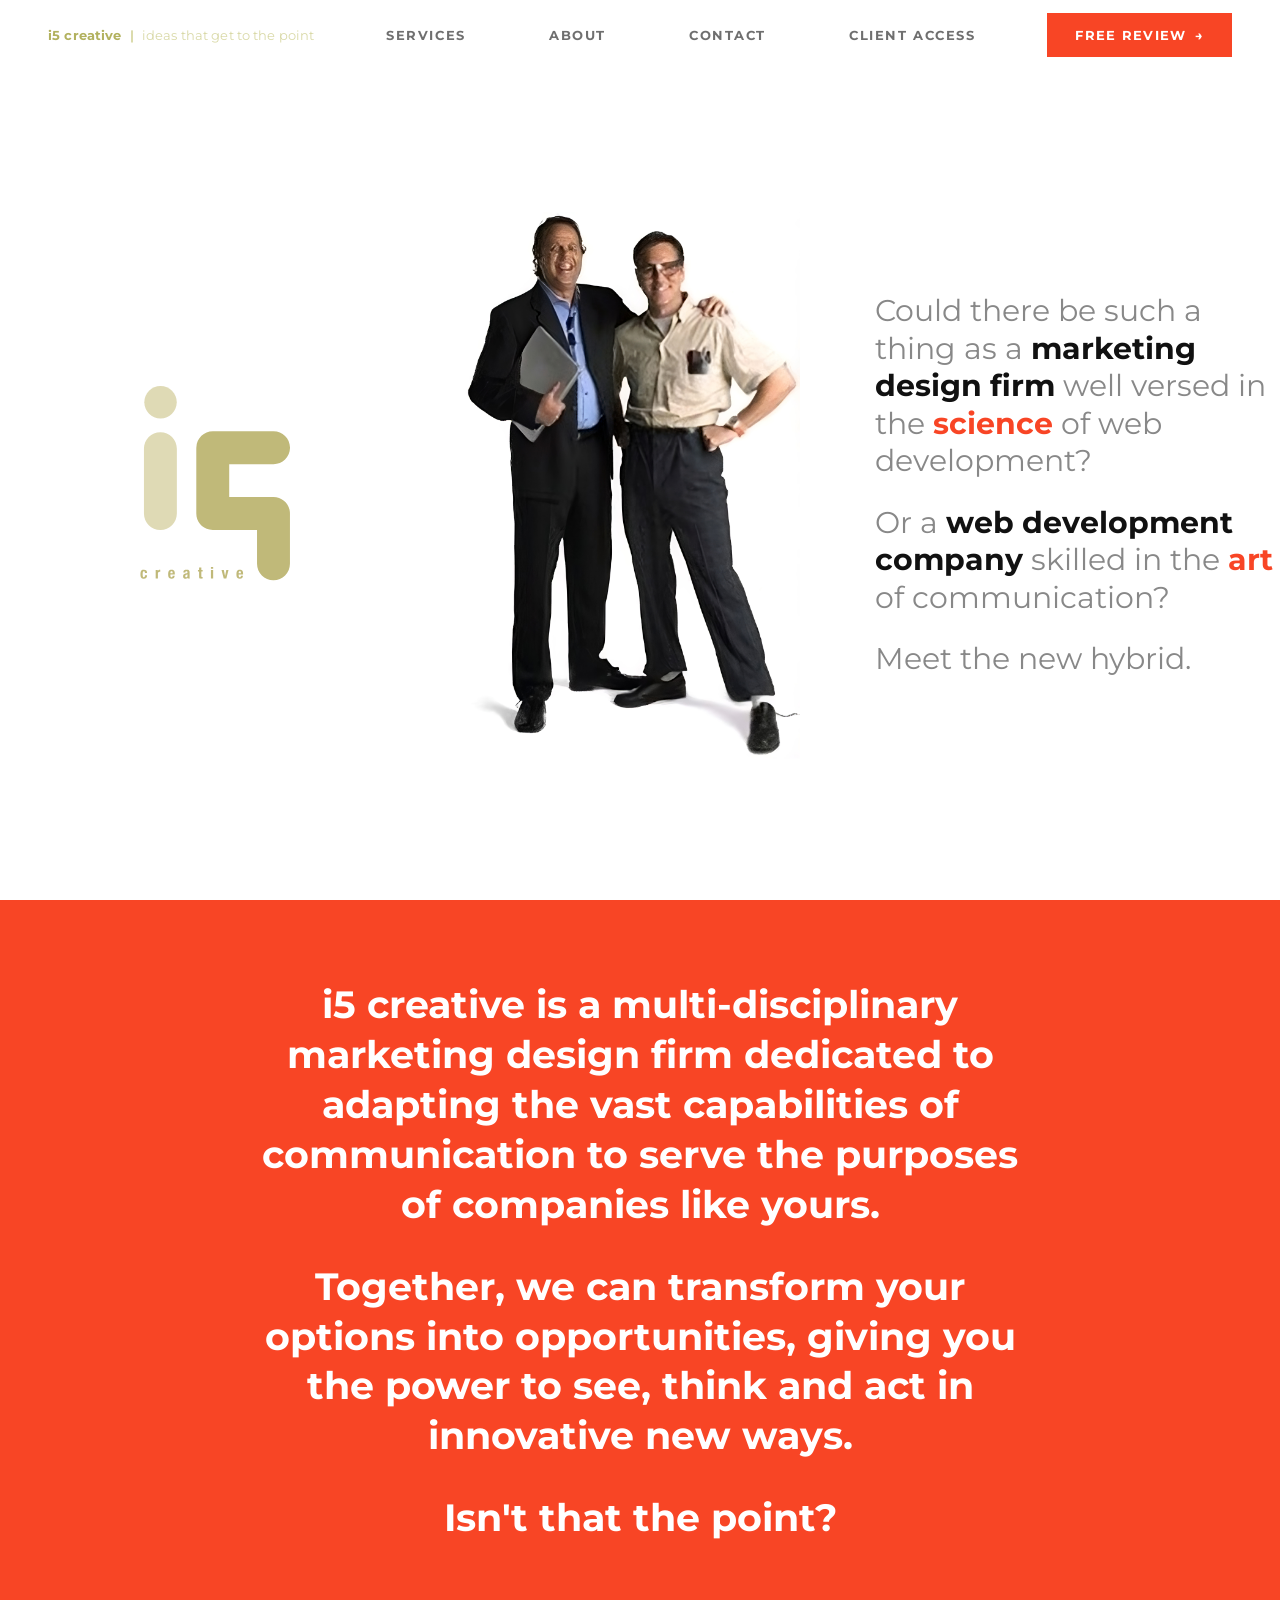
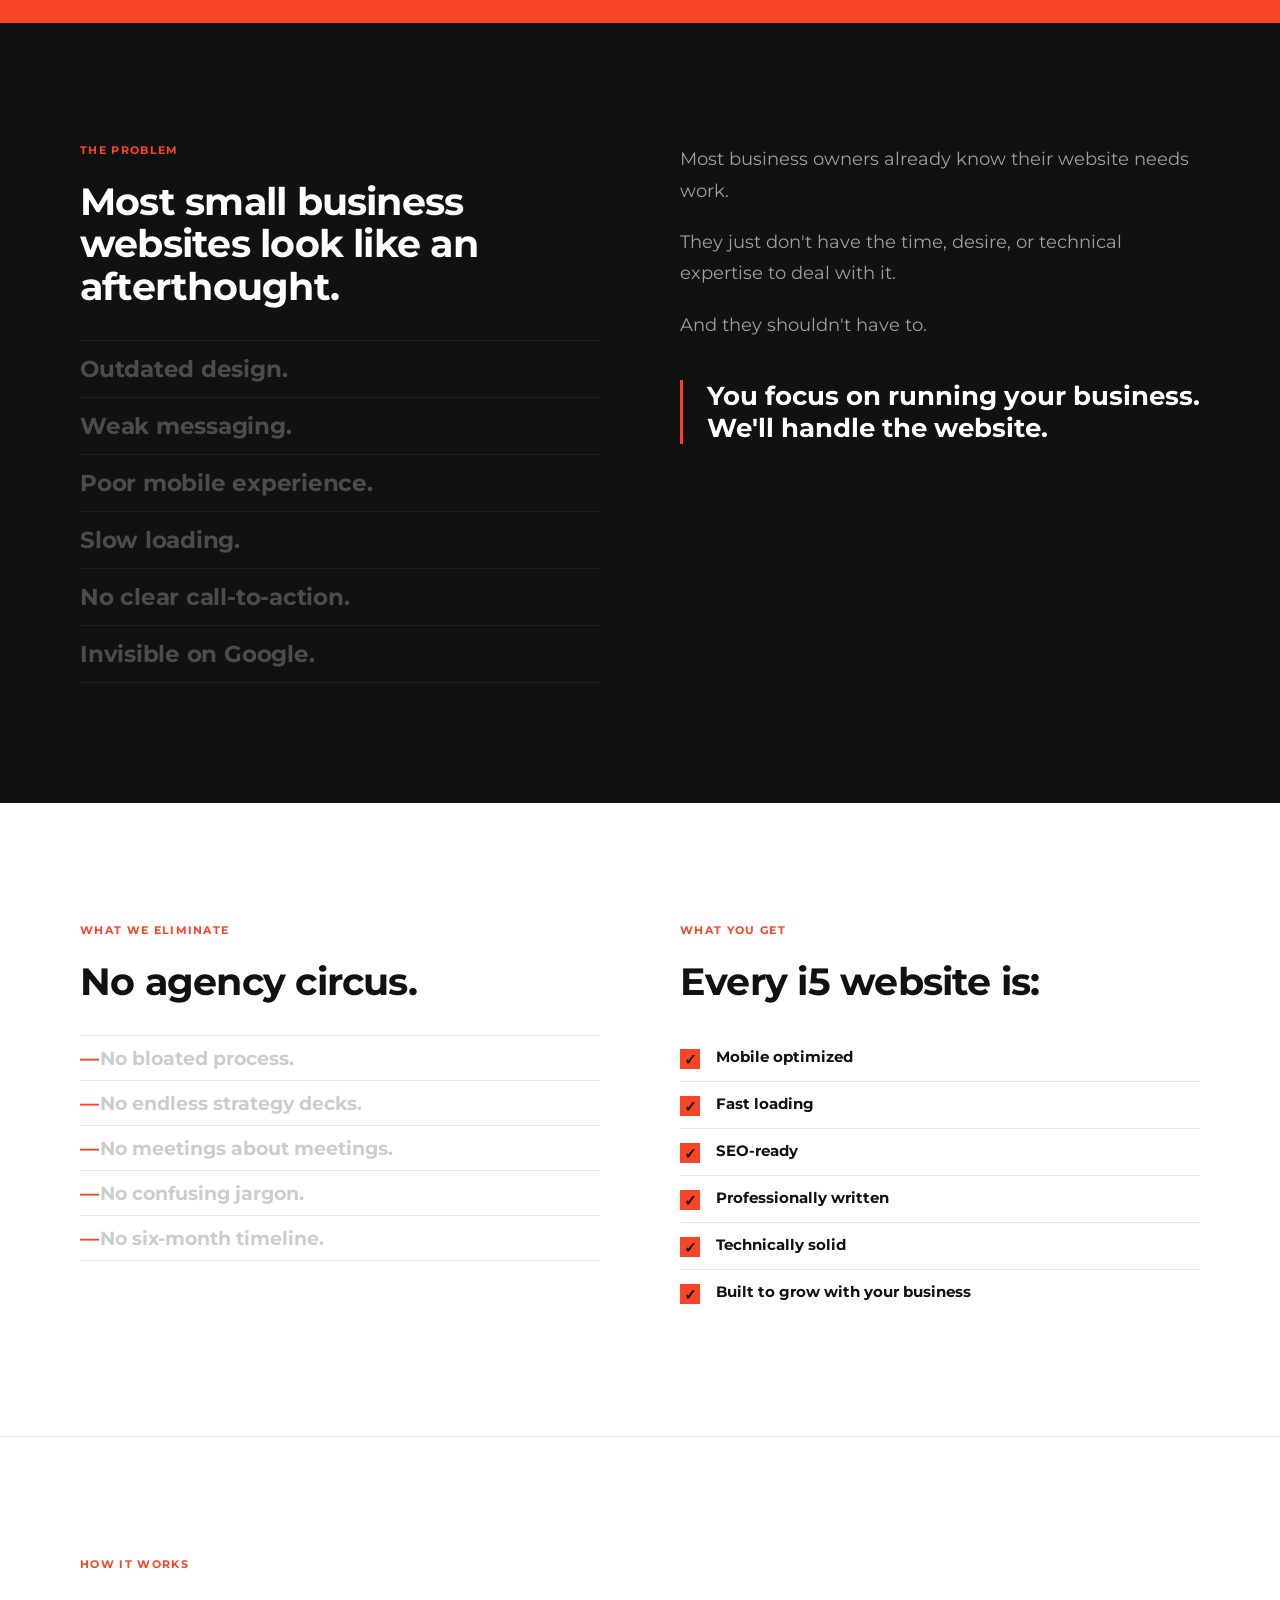
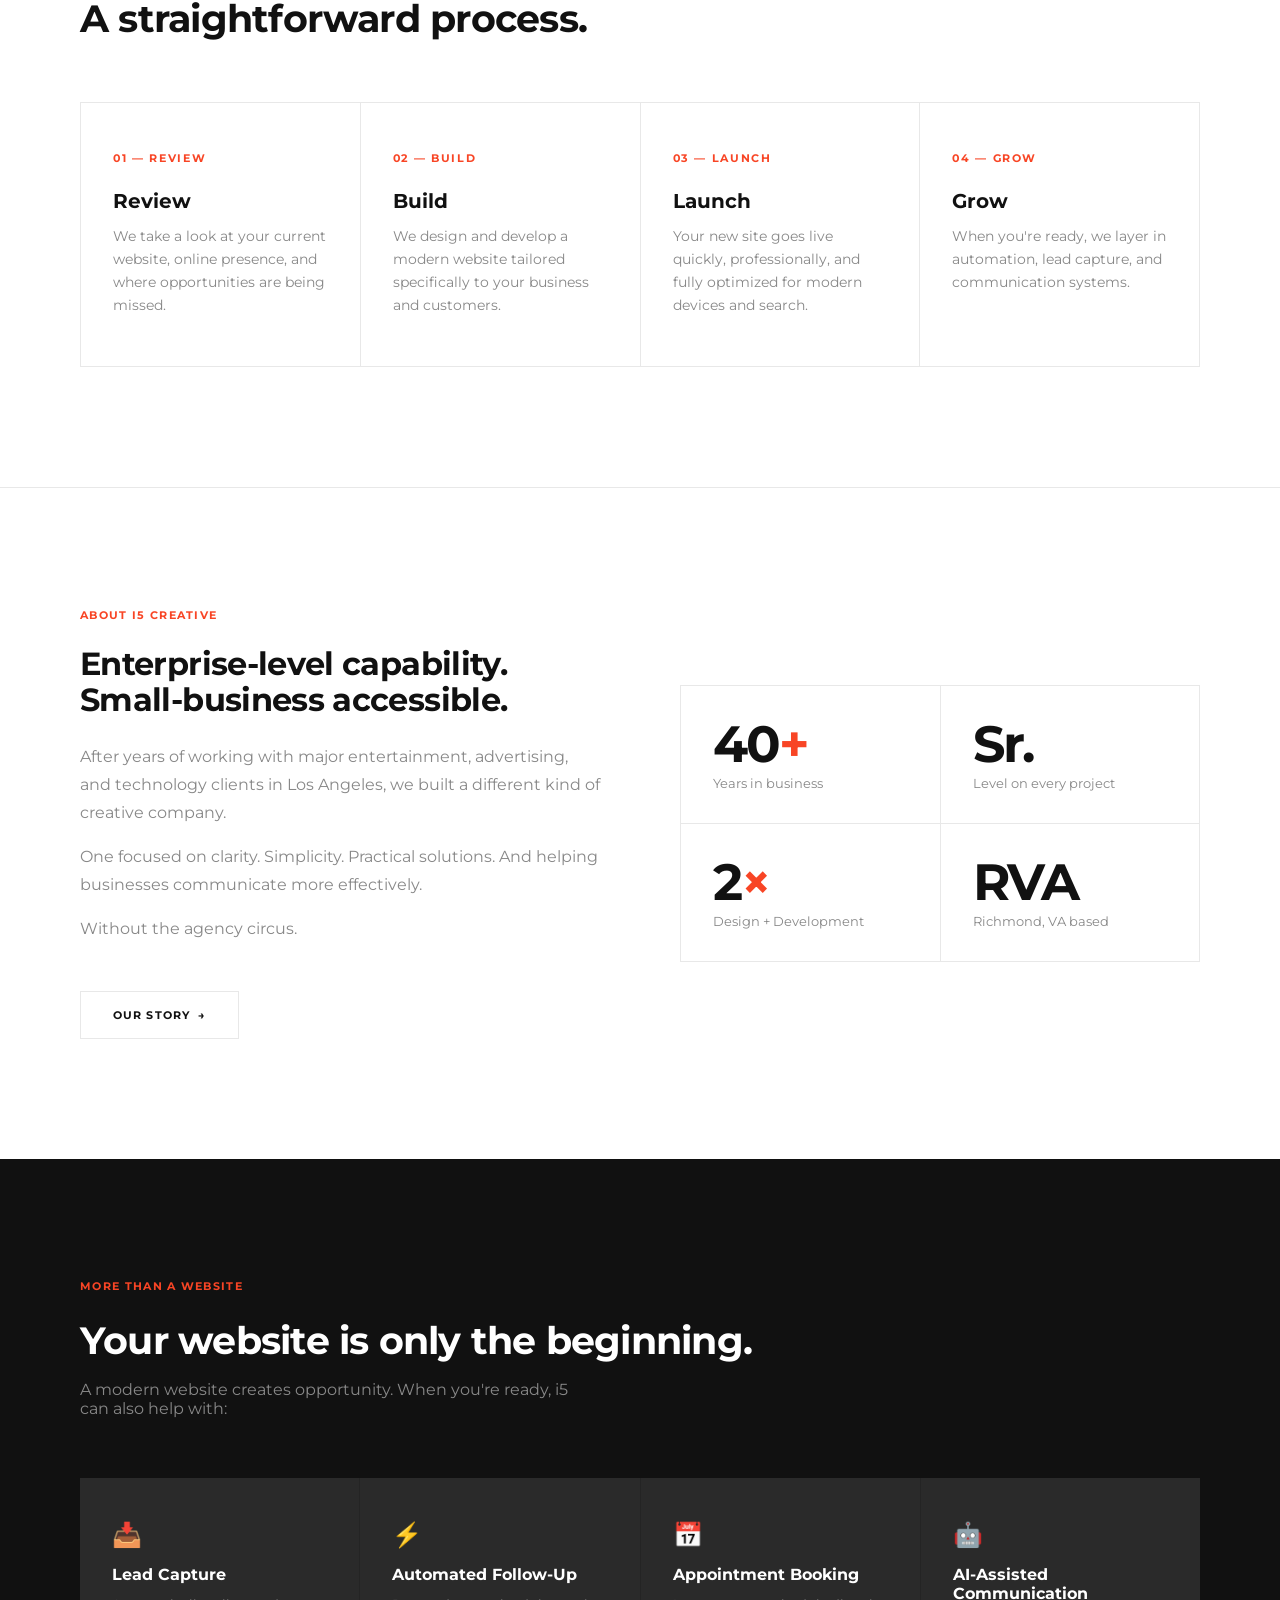
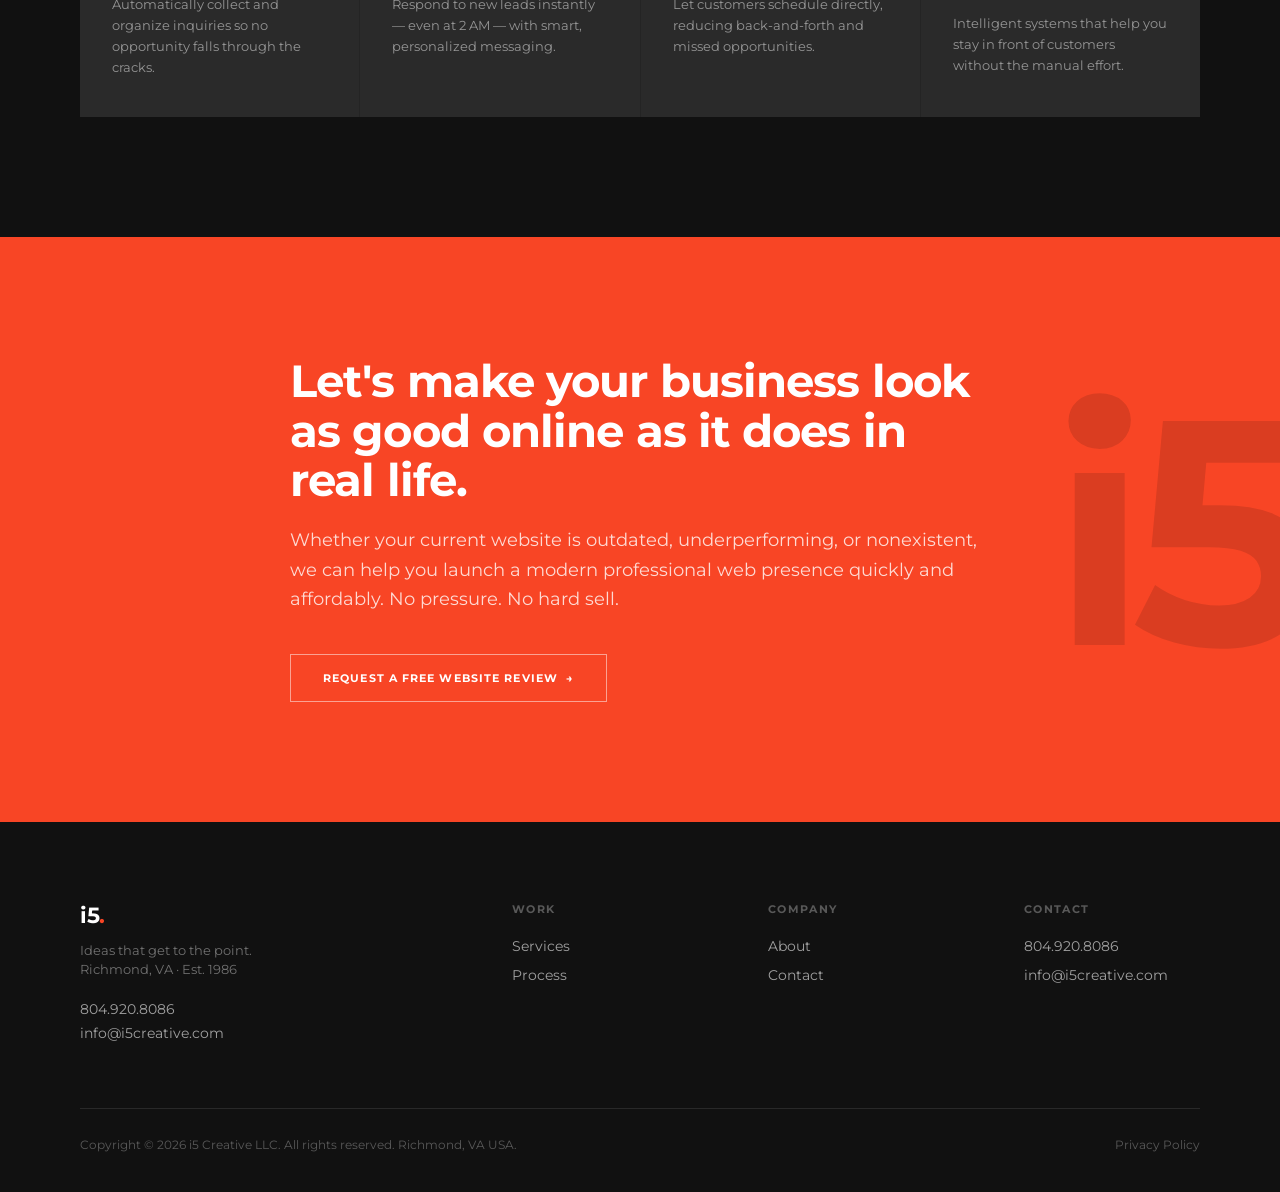
<file: index.html>
<!DOCTYPE html>
<html lang="en">

<head>
  <meta charset="UTF-8">
  <meta name="viewport" content="width=device-width, initial-scale=1.0">
  <title>Modern Website Design & Development | i5 Creative | Richmond, VA</title>
  <meta name="description"
    content="i5 Creative builds modern websites for small and midsize businesses in Richmond, VA. Senior-level design and development since 1986.">
  <link rel="canonical" href="https://www.i5creative.com/">
  <link rel="preconnect" href="https://fonts.googleapis.com">
  <link rel="preconnect" href="https://fonts.gstatic.com" crossorigin>
  <link href="https://fonts.googleapis.com/css2?family=Montserrat:ital,wght@0,400;0,700;1,400&display=swap"
    rel="stylesheet">

  <style>
    /* =====================================================
       RESET
    ===================================================== */
    *,
    *::before,
    *::after {
      box-sizing: border-box;
      margin: 0;
      padding: 0;
    }

    html {
      font-size: 16px;
      -webkit-font-smoothing: antialiased;
    }

    body {
      font-family: 'Montserrat', sans-serif;
      background: #ffffff;
      color: #111111;
      overflow-x: hidden;
    }

    img {
      max-width: 100%;
      height: auto;
      display: block;
    }

    a {
      text-decoration: none;
      color: inherit;
    }

    ul {
      list-style: none;
    }

    /* =====================================================
       VARIABLES
    ===================================================== */
    :root {
      --red: #F84525;
      --black: #111111;
      --white: #ffffff;
      --gray: #888888;
      --olive-dk: #B2B15E;
      --olive-lt: #D9D9A7;
      --nav-height: 70px;
    }

    /* =====================================================
       NAV
    ===================================================== */
    .nav {
      position: fixed;
      top: 0;
      left: 0;
      right: 0;
      height: var(--nav-height);
      background: #ffffff;
      border-bottom: none;
      z-index: 100;
      display: flex;
      align-items: center;
      justify-content: space-between;
      padding: 0 48px;
    }

    /* Logo text only — no image */
    .nav-logo {
      display: flex;
      align-items: center;
      flex-shrink: 0;
    }

    .nav-logo img {
      display: none;
    }

    .nav-logo-text {
      font-size: 13px;
      font-weight: 700;
      letter-spacing: 0.01em;
      white-space: nowrap;
    }

    .nav-logo-text .name {
      color: var(--olive-dk);
    }

    .nav-logo-text .pipe {
      color: var(--olive-lt);
      margin: 0 4px;
    }

    .nav-logo-text .tag {
      color: var(--olive-lt);
      font-weight: 400;
    }

    /* Nav links — 11px base × 1.2 = 13.2px → 13px */
    .nav-links {
      display: flex;
      align-items: center;
      gap: 55px;
      /* 40px + 15px */
    }

    .nav-links a {
      font-size: 13px;
      /* 11px × 1.2 = 13.2, rounded to 13 */
      font-weight: 700;
      letter-spacing: 0.12em;
      text-transform: uppercase;
      color: #6f6f6f;
      transition: color 0.2s;
      position: relative;
    }

    /* ON state — orange, no brackets */
    .nav-links a.active {
      color: var(--red);
    }

    /* ROLLOVER state — orange text, square brackets via pseudo-elements */
    .nav-links a:hover {
      color: var(--red);
    }

    .nav-links a::before,
    .nav-links a::after {
      opacity: 0;
      color: var(--black);
      font-weight: 700;
      transition: opacity 0.2s, transform 0.2s;
    }

    .nav-links a::before {
      content: '[ ';
      margin-right: 2px;
      transform: translateX(4px);
    }

    .nav-links a::after {
      content: ' ]';
      margin-left: 2px;
      transform: translateX(-4px);
    }

    .nav-links a:hover::before,
    .nav-links a:hover::after {
      opacity: 1;
      transform: translateX(0);
    }

    .nav-cta {
      background: var(--red);
      color: #ffffff;
      font-size: 13px;
      font-weight: 700;
      letter-spacing: 0.1em;
      text-transform: uppercase;
      padding: 14px 28px;
      display: inline-flex;
      align-items: center;
      gap: 8px;
      transition: background 0.2s;
      flex-shrink: 0;
    }

    .nav-cta:hover {
      background: #d93820;
    }

    .nav-cta::after {
      content: '→';
    }

    /* =====================================================
       HERO PANEL
    ===================================================== */
    .hero {
      margin-top: var(--nav-height);
      min-height: calc(100vh - var(--nav-height));
      background: #ffffff;
      position: relative;
      overflow: hidden;
    }

    /* Logo column — left edge at 140px */
    .hero-logo {
      position: absolute;
      left: 140px;
      top: 50%;
      transform: translateY(-50%);
    }

    .hero-logo img {
      width: 150px;
      height: auto;
    }

    /* Photo column — left edge at 450px */
    .hero-photo {
      position: absolute;
      left: 450px;
      top: 50%;
      transform: translateY(-50%);
    }

    .hero-photo img {
      width: 350px;
      height: auto;
    }

    /* Copy column — left edge at 875px */
    .hero-copy {
      position: absolute;
      left: 875px;
      top: 50%;
      transform: translateY(-50%);
      max-width: 580px;
    }

    .hero-copy p {
      font-size: 30px;
      font-weight: 400;
      color: var(--gray);
      line-height: 1.25;
      margin-bottom: 24px;
    }

    .hero-copy p:last-child {
      margin-bottom: 0;
    }

    .hero-copy strong {
      font-weight: 700;
      color: var(--black);
    }

    .hero-copy .red {
      font-weight: 700;
      color: var(--red);
      font-style: normal;
    }

    /* =====================================================
       MANIFESTO PANEL
    ===================================================== */
    .manifesto {
      background: var(--red);
      min-height: 650px;
      display: flex;
      align-items: center;
      justify-content: center;
      padding: 80px 48px;
    }

    .manifesto-inner {
      max-width: 800px;
      text-align: center;
    }

    .manifesto-inner p {
      font-size: clamp(28px, 3vw, 42px);
      font-weight: 700;
      color: #ffffff;
      line-height: 1.3;
      margin-bottom: 32px;
    }

    .manifesto-inner p:last-child {
      margin-bottom: 0;
    }

    /* =====================================================
       SECTION: PROBLEM
    ===================================================== */
    .section-problem {
      background: #111111;
      padding: 120px 80px;
    }

    .section-problem .inner {
      max-width: 1200px;
      margin: 0 auto;
      display: grid;
      grid-template-columns: 1fr 1fr;
      gap: 80px;
      align-items: start;
    }

    .section-label {
      font-size: 11px;
      font-weight: 700;
      letter-spacing: 0.12em;
      text-transform: uppercase;
      color: var(--red);
      display: block;
      margin-bottom: 24px;
    }

    .section-problem h2 {
      font-size: clamp(28px, 3vw, 42px);
      font-weight: 700;
      color: #ffffff;
      line-height: 1.1;
      letter-spacing: -0.02em;
      margin-bottom: 32px;
    }

    .problem-list li {
      font-size: clamp(18px, 1.8vw, 24px);
      font-weight: 700;
      color: rgba(255, 255, 255, 0.25);
      padding: 14px 0;
      border-bottom: 1px solid rgba(255, 255, 255, 0.06);
      letter-spacing: -0.01em;
      transition: color 0.3s;
    }

    .problem-list li:first-child {
      border-top: 1px solid rgba(255, 255, 255, 0.06);
    }

    .problem-list li:hover {
      color: #ffffff;
    }

    .section-problem .right p {
      font-size: clamp(16px, 1.4vw, 19px);
      color: rgba(255, 255, 255, 0.6);
      line-height: 1.75;
      margin-bottom: 20px;
    }

    .problem-close {
      font-size: clamp(20px, 2vw, 26px);
      font-weight: 700;
      color: #ffffff;
      line-height: 1.25;
      border-left: 3px solid var(--red);
      padding-left: 24px;
      margin-top: 40px;
    }

    /* =====================================================
       SECTION: RELIEF
    ===================================================== */
    .section-relief {
      background: #ffffff;
      padding: 120px 80px;
    }

    .section-relief .inner {
      max-width: 1200px;
      margin: 0 auto;
      display: grid;
      grid-template-columns: 1fr 1fr;
      gap: 80px;
      align-items: start;
    }

    .section-relief h2 {
      font-size: clamp(28px, 3vw, 42px);
      font-weight: 700;
      color: #111111;
      line-height: 1.1;
      letter-spacing: -0.02em;
      margin-bottom: 32px;
    }

    .no-list li {
      font-size: clamp(16px, 1.5vw, 20px);
      font-weight: 700;
      color: #cccccc;
      padding: 10px 0;
      border-bottom: 1px solid #e8e8e8;
      position: relative;
      padding-left: 20px;
    }

    .no-list li:first-child {
      border-top: 1px solid #e8e8e8;
    }

    .no-list li::before {
      content: '—';
      position: absolute;
      left: 0;
      color: var(--red);
    }

    .feature-list {
      margin-top: 32px;
    }

    .feature-item {
      display: flex;
      align-items: flex-start;
      gap: 16px;
      padding: 12px 0;
      border-bottom: 1px solid #e8e8e8;
    }

    .feature-item:last-child {
      border-bottom: none;
    }

    .check {
      width: 20px;
      height: 20px;
      background: var(--red);
      display: flex;
      align-items: center;
      justify-content: center;
      flex-shrink: 0;
      margin-top: 2px;
      font-size: 11px;
      font-weight: 700;
      color: white;
    }

    .feature-item span {
      font-size: 15px;
      font-weight: 700;
      color: #111111;
    }

    /* =====================================================
       SECTION: PROCESS
    ===================================================== */
    .section-process {
      background: #ffffff;
      padding: 120px 80px;
      border-top: 1px solid #e8e8e8;
    }

    .section-process .inner {
      max-width: 1200px;
      margin: 0 auto;
    }

    .section-process h2 {
      font-size: clamp(28px, 3vw, 42px);
      font-weight: 700;
      letter-spacing: -0.02em;
      margin-bottom: 60px;
    }

    .process-grid {
      display: grid;
      grid-template-columns: repeat(4, 1fr);
      gap: 1px;
      background: #e8e8e8;
      border: 1px solid #e8e8e8;
    }

    .process-step {
      background: #ffffff;
      padding: 48px 32px;
      transition: background 0.3s;
    }

    .process-step:hover {
      background: #111111;
    }

    .process-step:hover h3,
    .process-step:hover p {
      color: #ffffff;
    }

    .process-step:hover p {
      color: rgba(255, 255, 255, 0.6);
    }

    .step-num {
      font-size: 11px;
      font-weight: 700;
      letter-spacing: 0.15em;
      text-transform: uppercase;
      color: var(--red);
      display: block;
      margin-bottom: 24px;
    }

    .process-step h3 {
      font-size: 20px;
      margin-bottom: 12px;
      transition: color 0.3s;
    }

    .process-step p {
      font-size: 14px;
      line-height: 1.65;
      color: #888888;
      transition: color 0.3s;
    }

    /* =====================================================
       SECTION: TRUST
    ===================================================== */
    .section-trust {
      background: #ffffff;
      padding: 120px 80px;
      border-top: 1px solid #e8e8e8;
    }

    .section-trust .inner {
      max-width: 1200px;
      margin: 0 auto;
      display: grid;
      grid-template-columns: 1fr 1fr;
      gap: 80px;
      align-items: center;
    }

    .section-trust h2 {
      font-size: clamp(24px, 2.5vw, 36px);
      font-weight: 700;
      letter-spacing: -0.02em;
      line-height: 1.15;
      margin-bottom: 24px;
    }

    .section-trust p {
      font-size: 16px;
      color: #888888;
      line-height: 1.75;
      margin-bottom: 16px;
    }

    .stat-grid {
      display: grid;
      grid-template-columns: 1fr 1fr;
      gap: 1px;
      background: #e8e8e8;
      border: 1px solid #e8e8e8;
    }

    .stat {
      background: #ffffff;
      padding: 32px;
    }

    .stat .num {
      font-size: clamp(36px, 4vw, 52px);
      font-weight: 700;
      letter-spacing: -0.04em;
      line-height: 1;
      color: #111111;
      display: block;
    }

    .stat .num em {
      font-style: normal;
      color: var(--red);
    }

    .stat .lbl {
      font-size: 13px;
      color: #888888;
      margin-top: 6px;
      display: block;
    }

    /* =====================================================
       SECTION: NEXT SERVICES
    ===================================================== */
    .section-next {
      background: #111111;
      padding: 120px 80px;
    }

    .section-next .inner {
      max-width: 1200px;
      margin: 0 auto;
    }

    .section-next h2 {
      font-size: clamp(28px, 3vw, 42px);
      font-weight: 700;
      letter-spacing: -0.02em;
      color: #ffffff;
      margin-bottom: 16px;
    }

    .section-next>.inner>p {
      color: rgba(255, 255, 255, 0.5);
      max-width: 500px;
      margin-bottom: 60px;
    }

    .next-grid {
      display: grid;
      grid-template-columns: repeat(4, 1fr);
      gap: 1px;
      background: rgba(255, 255, 255, 0.08);
    }

    .next-item {
      background: #2a2a2a;
      padding: 40px 32px;
      border-top: 2px solid transparent;
      transition: border-color 0.3s;
    }

    .next-item:hover {
      border-top-color: var(--red);
    }

    .next-item .icon {
      font-size: 24px;
      margin-bottom: 16px;
      display: block;
    }

    .next-item h3 {
      font-size: 16px;
      color: #ffffff;
      margin-bottom: 10px;
    }

    .next-item p {
      font-size: 13px;
      color: rgba(255, 255, 255, 0.5);
      line-height: 1.6;
    }

    /* =====================================================
       FINAL CTA
    ===================================================== */
    .section-cta {
      background: var(--red);
      padding: 120px 80px;
      position: relative;
      overflow: hidden;
    }

    .section-cta::before {
      content: 'i5';
      position: absolute;
      right: -2%;
      top: 50%;
      transform: translateY(-50%);
      font-size: clamp(200px, 25vw, 380px);
      font-weight: 700;
      letter-spacing: -0.05em;
      color: rgba(0, 0, 0, 0.12);
      line-height: 1;
      pointer-events: none;
    }

    .section-cta .inner {
      max-width: 1200px;
      margin: 0 auto;
      position: relative;
      z-index: 1;
      max-width: 700px;
    }

    .section-cta h2 {
      font-size: clamp(28px, 3.5vw, 48px);
      font-weight: 700;
      color: #ffffff;
      line-height: 1.1;
      letter-spacing: -0.02em;
      margin-bottom: 20px;
    }

    .section-cta p {
      font-size: clamp(16px, 1.4vw, 19px);
      color: rgba(255, 255, 255, 0.8);
      line-height: 1.65;
      margin-bottom: 40px;
    }

    .btn-outline-white {
      display: inline-flex;
      align-items: center;
      gap: 8px;
      padding: 16px 32px;
      font-size: 11px;
      font-weight: 700;
      letter-spacing: 0.1em;
      text-transform: uppercase;
      color: #ffffff;
      border: 1.5px solid rgba(255, 255, 255, 0.5);
      transition: all 0.3s;
    }

    .btn-outline-white::after {
      content: '→';
    }

    .btn-outline-white:hover {
      background: #ffffff;
      color: var(--red);
    }

    /* =====================================================
       FOOTER
    ===================================================== */
    .footer {
      background: #111111;
      padding: 80px 80px 40px;
    }

    .footer-grid {
      max-width: 1200px;
      margin: 0 auto;
      display: grid;
      grid-template-columns: 2fr 1fr 1fr 1fr;
      gap: 80px;
      margin-bottom: 60px;
    }

    .footer-logo {
      font-size: 22px;
      font-weight: 700;
      letter-spacing: -0.02em;
      color: #ffffff;
      margin-bottom: 12px;
    }

    .footer-logo span {
      color: var(--red);
    }

    .footer-tagline {
      font-size: 13px;
      color: rgba(255, 255, 255, 0.4);
      line-height: 1.5;
      margin-bottom: 20px;
    }

    .footer-contact a {
      display: block;
      font-size: 14px;
      color: rgba(255, 255, 255, 0.6);
      margin-bottom: 6px;
      transition: color 0.2s;
    }

    .footer-contact a:hover {
      color: var(--red);
    }

    .footer-col h4 {
      font-size: 11px;
      font-weight: 700;
      letter-spacing: 0.12em;
      text-transform: uppercase;
      color: rgba(255, 255, 255, 0.3);
      margin-bottom: 20px;
    }

    .footer-col li {
      margin-bottom: 10px;
    }

    .footer-col a {
      font-size: 14px;
      color: rgba(255, 255, 255, 0.6);
      transition: color 0.2s;
    }

    .footer-col a:hover {
      color: #ffffff;
    }

    .footer-bottom {
      max-width: 1200px;
      margin: 0 auto;
      border-top: 1px solid rgba(255, 255, 255, 0.1);
      padding-top: 28px;
      display: flex;
      justify-content: space-between;
    }

    .footer-copy {
      font-size: 12px;
      color: rgba(255, 255, 255, 0.3);
    }

    /* =====================================================
       RESPONSIVE
    ===================================================== */
    @media (max-width: 1024px) {
      .hero {
        grid-template-columns: 1fr 1fr;
        grid-template-rows: auto auto;
        padding: 48px 40px;
        gap: 32px;
      }

      .hero-logo {
        grid-column: 1;
        grid-row: 1;
      }

      .hero-photo {
        grid-column: 2;
        grid-row: 1 / 3;
      }

      .hero-copy {
        grid-column: 1;
        grid-row: 2;
      }

      .section-problem .inner,
      .section-relief .inner,
      .section-trust .inner {
        grid-template-columns: 1fr;
        gap: 48px;
      }

      .process-grid,
      .next-grid {
        grid-template-columns: repeat(2, 1fr);
      }

      .footer-grid {
        grid-template-columns: 1fr 1fr;
        gap: 48px;
      }
    }

    @media (max-width: 768px) {
      .nav {
        padding: 0 24px;
      }

      .nav-links {
        display: none;
      }

      .hero {
        grid-template-columns: 1fr;
        padding: 40px 24px;
      }

      .hero-photo {
        grid-column: 1;
        grid-row: 2;
      }

      .hero-copy {
        grid-column: 1;
        grid-row: 3;
      }

      .section-problem,
      .section-relief,
      .section-process,
      .section-trust,
      .section-next,
      .section-cta,
      .footer {
        padding-left: 24px;
        padding-right: 24px;
      }

      .process-grid,
      .next-grid {
        grid-template-columns: 1fr;
      }

      .footer-grid {
        grid-template-columns: 1fr;
      }
    }
  </style>
</head>

<body>

  <!-- NAV -->
  <header class="nav" role="banner">
    <a href="index.html" class="nav-logo" aria-label="i5 Creative home">
      <img src="i5_logo.svg" alt="i5 Creative logo">
      <span class="nav-logo-text">
        <span class="name">i5 creative</span>
        <span class="pipe">|</span>
        <span class="tag">ideas that get to the point</span>
      </span>
    </a>
    <nav class="nav-links" aria-label="Primary navigation">
      <a href="services.html">Services</a>
      <a href="about.html">About</a>
      <a href="contact.html">Contact</a>
      <a href="#">Client Access</a>
    </nav>
    <a href="contact.html" class="nav-cta">Free Review</a>
  </header>

  <main id="main-content">

    <!-- HERO PANEL -->
    <section class="hero" aria-label="i5 Creative intro">
      <div class="hero-logo">
        <img src="i5_logo.svg" alt="i5 Creative logo mark">
      </div>
      <div class="hero-photo">
        <img src="hybrid.jpeg" alt="The i5 Creative team — a marketing designer and a web developer">
      </div>
      <div class="hero-copy">
        <p>Could there be such a thing as a <strong>marketing design firm</strong> well versed in the <em
            class="red">science</em> of web development?</p>
        <p>Or a <strong>web development company</strong> skilled in the <em class="red">art</em> of communication?</p>
        <p>Meet the new hybrid.</p>
      </div>
    </section>

    <!-- MANIFESTO PANEL -->
    <section class="manifesto" aria-label="i5 Creative mission">
      <div class="manifesto-inner">
        <p>i5 creative is a multi-disciplinary marketing design firm dedicated to adapting the vast capabilities of
          communication to serve the purposes of companies like yours.</p>
        <p>Together, we can transform your options into opportunities, giving you the power to see, think and act in
          innovative new ways.</p>
        <p>Isn't that the point?</p>
      </div>
    </section>

    <!-- PROBLEM -->
    <section class="section-problem" aria-labelledby="problem-heading">
      <div class="inner">
        <div>
          <span class="section-label">The Problem</span>
          <h2 id="problem-heading">Most small business websites look like an afterthought.</h2>
          <ul class="problem-list">
            <li>Outdated design.</li>
            <li>Weak messaging.</li>
            <li>Poor mobile experience.</li>
            <li>Slow loading.</li>
            <li>No clear call-to-action.</li>
            <li>Invisible on Google.</li>
          </ul>
        </div>
        <div class="right">
          <p>Most business owners already know their website needs work.</p>
          <p>They just don't have the time, desire, or technical expertise to deal with it.</p>
          <p>And they shouldn't have to.</p>
          <blockquote class="problem-close">You focus on running your business. We'll handle the website.</blockquote>
        </div>
      </div>
    </section>

    <!-- RELIEF -->
    <section class="section-relief" aria-labelledby="relief-heading">
      <div class="inner">
        <div>
          <span class="section-label">What We Eliminate</span>
          <h2 id="relief-heading">No agency circus.</h2>
          <ul class="no-list">
            <li>No bloated process.</li>
            <li>No endless strategy decks.</li>
            <li>No meetings about meetings.</li>
            <li>No confusing jargon.</li>
            <li>No six-month timeline.</li>
          </ul>
        </div>
        <div>
          <span class="section-label">What You Get</span>
          <h2>Every i5 website is:</h2>
          <div class="feature-list">
            <div class="feature-item"><span class="check">✓</span><span>Mobile optimized</span></div>
            <div class="feature-item"><span class="check">✓</span><span>Fast loading</span></div>
            <div class="feature-item"><span class="check">✓</span><span>SEO-ready</span></div>
            <div class="feature-item"><span class="check">✓</span><span>Professionally written</span></div>
            <div class="feature-item"><span class="check">✓</span><span>Technically solid</span></div>
            <div class="feature-item"><span class="check">✓</span><span>Built to grow with your business</span></div>
          </div>
        </div>
      </div>
    </section>

    <!-- PROCESS -->
    <section class="section-process" aria-labelledby="process-heading">
      <div class="inner">
        <span class="section-label">How It Works</span>
        <h2 id="process-heading">A straightforward process.</h2>
        <div class="process-grid">
          <div class="process-step">
            <span class="step-num">01 — Review</span>
            <h3>Review</h3>
            <p>We take a look at your current website, online presence, and where opportunities are being missed.</p>
          </div>
          <div class="process-step">
            <span class="step-num">02 — Build</span>
            <h3>Build</h3>
            <p>We design and develop a modern website tailored specifically to your business and customers.</p>
          </div>
          <div class="process-step">
            <span class="step-num">03 — Launch</span>
            <h3>Launch</h3>
            <p>Your new site goes live quickly, professionally, and fully optimized for modern devices and search.</p>
          </div>
          <div class="process-step">
            <span class="step-num">04 — Grow</span>
            <h3>Grow</h3>
            <p>When you're ready, we layer in automation, lead capture, and communication systems.</p>
          </div>
        </div>
      </div>
    </section>

    <!-- TRUST -->
    <section class="section-trust" aria-labelledby="trust-heading">
      <div class="inner">
        <div>
          <span class="section-label">About i5 Creative</span>
          <h2 id="trust-heading">Enterprise-level capability. Small-business accessible.</h2>
          <p>After years of working with major entertainment, advertising, and technology clients in Los Angeles, we
            built a different kind of creative company.</p>
          <p>One focused on clarity. Simplicity. Practical solutions. And helping businesses communicate more
            effectively.</p>
          <p>Without the agency circus.</p>
          <a href="about.html" class="btn-outline-white"
            style="margin-top:32px; border-color:#e8e8e8; color:#111111;">Our Story</a>
        </div>
        <div class="stat-grid">
          <div class="stat"><span class="num">40<em>+</em></span><span class="lbl">Years in business</span></div>
          <div class="stat"><span class="num">Sr.</span><span class="lbl">Level on every project</span></div>
          <div class="stat"><span class="num">2<em>×</em></span><span class="lbl">Design + Development</span></div>
          <div class="stat"><span class="num">RVA</span><span class="lbl">Richmond, VA based</span></div>
        </div>
      </div>
    </section>

    <!-- NEXT SERVICES -->
    <section class="section-next" aria-labelledby="next-heading">
      <div class="inner">
        <span class="section-label">More Than a Website</span>
        <h2 id="next-heading">Your website is only the beginning.</h2>
        <p>A modern website creates opportunity. When you're ready, i5 can also help with:</p>
        <div class="next-grid">
          <div class="next-item"><span class="icon">📥</span>
            <h3>Lead Capture</h3>
            <p>Automatically collect and organize inquiries so no opportunity falls through the cracks.</p>
          </div>
          <div class="next-item"><span class="icon">⚡</span>
            <h3>Automated Follow-Up</h3>
            <p>Respond to new leads instantly — even at 2 AM — with smart, personalized messaging.</p>
          </div>
          <div class="next-item"><span class="icon">📅</span>
            <h3>Appointment Booking</h3>
            <p>Let customers schedule directly, reducing back-and-forth and missed opportunities.</p>
          </div>
          <div class="next-item"><span class="icon">🤖</span>
            <h3>AI-Assisted Communication</h3>
            <p>Intelligent systems that help you stay in front of customers without the manual effort.</p>
          </div>
        </div>
      </div>
    </section>

    <!-- FINAL CTA -->
    <section class="section-cta" aria-labelledby="cta-heading">
      <div class="inner">
        <h2 id="cta-heading">Let's make your business look as good online as it does in real life.</h2>
        <p>Whether your current website is outdated, underperforming, or nonexistent, we can help you launch a modern
          professional web presence quickly and affordably. No pressure. No hard sell.</p>
        <a href="contact.html" class="btn-outline-white">Request a Free Website Review</a>
      </div>
    </section>

  </main>

  <!-- FOOTER -->
  <footer class="footer" role="contentinfo">
    <div class="footer-grid">
      <div>
        <div class="footer-logo">i5<span>.</span></div>
        <p class="footer-tagline">Ideas that get to the point.<br>Richmond, VA · Est. 1986</p>
        <div class="footer-contact">
          <a href="tel:+18049208086">804.920.8086</a>
          <a href="mailto:info@i5creative.com">info@i5creative.com</a>
        </div>
      </div>
      <div class="footer-col">
        <h4>Work</h4>
        <ul>
          <li><a href="services.html">Services</a></li>
          <li><a href="services.html">Process</a></li>
        </ul>
      </div>
      <div class="footer-col">
        <h4>Company</h4>
        <ul>
          <li><a href="about.html">About</a></li>
          <li><a href="contact.html">Contact</a></li>
        </ul>
      </div>
      <div class="footer-col">
        <h4>Contact</h4>
        <ul>
          <li><a href="tel:+18049208086">804.920.8086</a></li>
          <li><a href="mailto:info@i5creative.com">info@i5creative.com</a></li>
        </ul>
      </div>
    </div>
    <div class="footer-bottom">
      <p class="footer-copy">Copyright © 2026 i5 Creative LLC. All rights reserved. Richmond, VA USA.</p>
      <p class="footer-copy"><a href="#" style="color:inherit;">Privacy Policy</a></p>
    </div>
  </footer>

</body>

</html>
</file>
